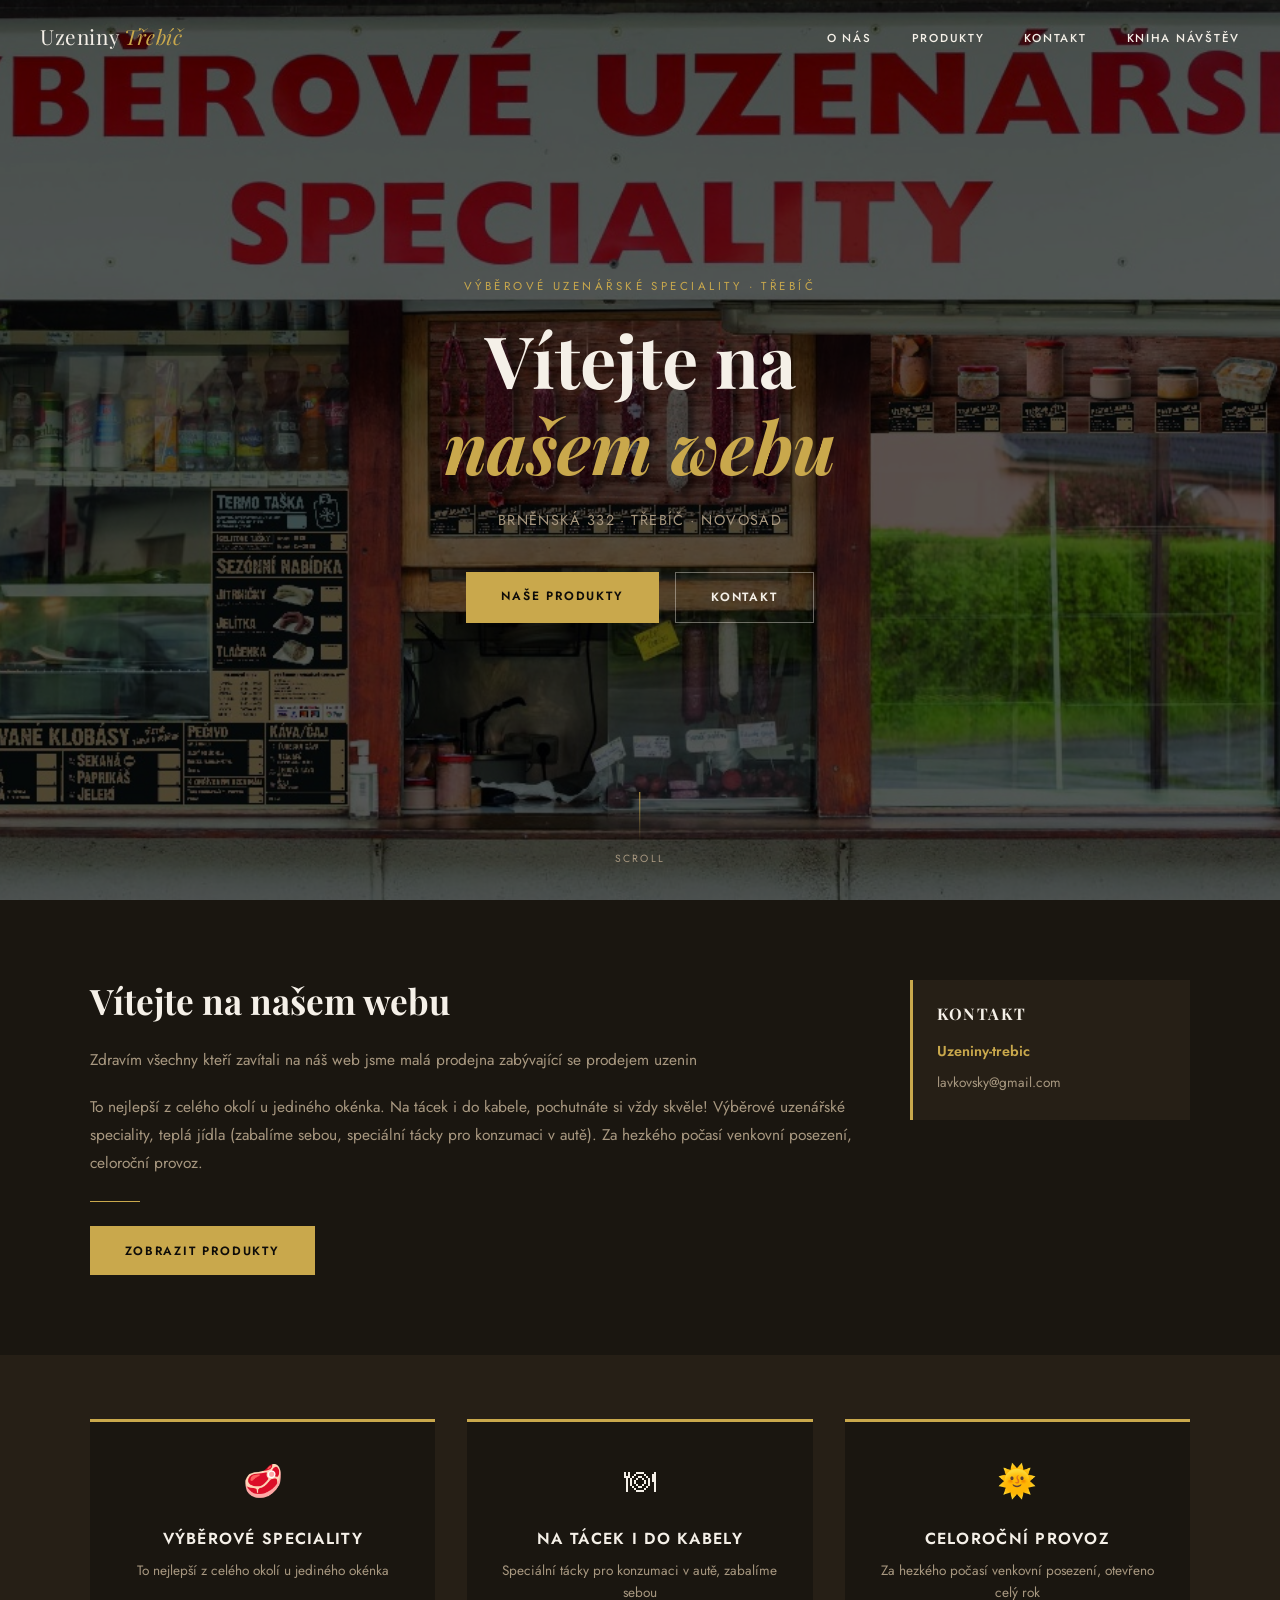
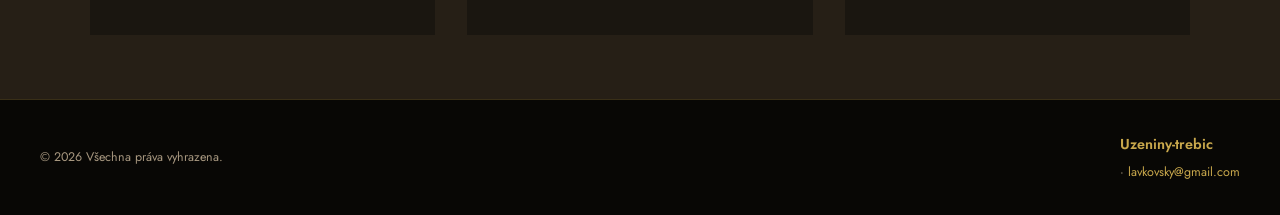
<file: index.html>
<!DOCTYPE html>
<html lang="cs">
<head>
  <meta charset="UTF-8">
  <meta name="viewport" content="width=device-width, initial-scale=1.0">
  <title>Uzeniny Třebíč – Výběrové uzenářské speciality</title>
  <meta name="description" content="Vùběrové uzenářské speciality v Třebíči. Kančí, jelení, vepřové klobásy, salámy, paštiky a další. Brněnská 332, u autobazaru Novosad. Otevřeno PO–PÁ 8:45–18:30.">
  <meta name="keywords" content="uzeniny Třebíč, klobásy Třebíč, uzenářské speciality, kančí klobása, jelení klobása, salámy, Brněnská Třebíč">
  <meta name="robots" content="index, follow">
  <meta name="author" content="Uzeniny Třebíč">
  <link rel="canonical" href="https://uzeniny-trebic.cz/index.html">

  <!-- Open Graph -->
  <meta property="og:type" content="website">
  <meta property="og:title" content="Uzeniny Třebíč – Výběrové uzenářské speciality">
  <meta property="og:description" content="Výběrové uzenářské speciality v Třebíči. Kančí, jelení, vepřové klobásy, salámy, paštiky a další. Brněnská 332, u autobazaru Novosad. Otevřeno PO–PÁ 8:45–18:30.">
  <meta property="og:image" content="https://ee59ad6bb3.cbaul-cdnwnd.com/f93dec64bc5c39da0f9301e7d431adca/200000031-91f5d91f5f/avk-uzenar_stanek_VIZU%20(1)_2.jpg">
  <meta property="og:locale" content="cs_CZ">

  <!-- Schema.org strukturovaná data -->
  <script type="application/ld+json">
  {
    "@context": "https://schema.org",
    "@type": "FoodEstablishment",
    "name": "Uzeniny Třebíč",
    "description": "Vùběrové uzenářské speciality v Třebíči",
    "address": {
      "@type": "PostalAddress",
      "streetAddress": "Brněnská 332",
      "addressLocality": "Třebíč",
      "addressCountry": "CZ"
    },
    "openingHours": ["Mo-Fr 08:45-18:30", "Sa 08:00-14:00"],
    "email": "lavkovsky@gmail.com",
    "image": "https://ee59ad6bb3.cbaul-cdnwnd.com/f93dec64bc5c39da0f9301e7d431adca/200000031-91f5d91f5f/avk-uzenar_stanek_VIZU%20(1)_2.jpg"
  }
  </script>
  <link rel="stylesheet" href="style.css">
  <link rel="stylesheet" href="index.css">
</head>
<body>

  <!-- NAVIGATION -->
  <nav class="navbar" id="navbar">
    <a href="index.html" class="navbar__logo">Uzeniny <span>Třebíč</span></a>
    <ul class="navbar__links">
      <li><a href="o-nas.html">O nás</a></li>
      <li><a href="produkty.html">Produkty</a></li>
      <li><a href="kontakt.html">Kontakt</a></li>
      <li><a href="kniha-navstev.html">Kniha návštěv</a></li>
    </ul>
    <button class="hamburger" id="hamburger" aria-label="Otevřít menu">
      <span></span><span></span><span></span>
    </button>
  </nav>

  <!-- MOBILE NAV -->
  <div class="mobile-nav" id="mobileNav">
    <button class="mobile-nav__close" id="mobileNavClose" aria-label="Zavřít menu">&#x2715;</button>
    <a href="o-nas.html">O nás</a>
    <a href="produkty.html">Produkty</a>
    <a href="kontakt.html">Kontakt</a>
    <a href="kniha-navstev.html">Kniha návštěv</a>
  </div>

  <!-- HERO -->
  <section class="hero hero--index">
    <div class="hero__bg"></div>
    <div class="hero__content">
      <p class="hero__eyebrow">Výběrové uzenářské speciality · Třebíč</p>
      <h1 class="hero__title">Vítejte na<br><em>našem webu</em></h1>
      <p class="hero__subtitle">Brněnská 332 · Třebíč · Novosad</p>
      <div class="hero__buttons">
        <a href="produkty.html" class="btn btn-primary">Naše produkty</a>
        <a href="kontakt.html" class="btn btn-outline">Kontakt</a>
      </div>
    </div>
    <div class="hero__scroll">
      <div class="hero__scroll-line"></div>
      <span>Scroll</span>
    </div>
  </section>

  <!-- INTRO TEXT -->
  <section class="intro-section">
    <div class="intro-grid">
      <div class="intro__main">
        <h2 class="intro__heading reveal">Vítejte na našem webu</h2>
        <p class="intro__text reveal reveal-delay-1">Zdravím všechny kteří zavítali na náš web jsme malá prodejna zabývající se prodejem uzenin</p>
        <p class="intro__text reveal reveal-delay-1">To nejlepší z celého okolí u jediného okénka. Na tácek i do kabele, pochutnáte si vždy skvěle! Výběrové uzenářské speciality, teplá jídla (zabalíme sebou, speciální tácky pro konzumaci v autě). Za hezkého počasí venkovní posezení, celoroční provoz.</p>
        <div class="divider reveal reveal-delay-2"></div>
        <a href="produkty.html" class="btn btn-primary">Zobrazit produkty</a>
      </div>

      <!-- SIDEBAR -->
      <aside class="sidebar">
        <div class="sidebar__widget">
          <h3>Kontakt</h3>
          <span class="sidebar__contact-name">Uzeniny-trebic</span>
          <a class="sidebar__contact-email" href="mailto:lavkovsky@gmail.com">lavkovsky@gmail.com</a>
        </div>
      </aside>
    </div>
  </section>

  <!-- FEATURES -->
  <section class="features-section">
    <div class="features-grid">
      <div class="feature-card reveal">
        <span class="feature-card__icon">&#x1F969;</span>
        <div class="feature-card__title">Výběrové speciality</div>
        <p class="feature-card__text">To nejlepší z celého okolí u jediného okénka</p>
      </div>
      <div class="feature-card reveal">
        <span class="feature-card__icon">&#x1F37D;</span>
        <div class="feature-card__title">Na tácek i do kabely</div>
        <p class="feature-card__text">Speciální tácky pro konzumaci v autě, zabalíme sebou</p>
      </div>
      <div class="feature-card reveal">
        <span class="feature-card__icon">&#x1F31E;</span>
        <div class="feature-card__title">Celoroční provoz</div>
        <p class="feature-card__text">Za hezkého počasí venkovní posezení, otevřeno celý rok</p>
      </div>
    </div>
  </section>

  <!-- FOOTER -->
  <footer>
    <span class="footer__copy">© 2026 Všechna práva vyhrazena.</span>
    <div class="footer__contact">
      <span class="sidebar__contact-name">Uzeniny-trebic</span> ·
      <a href="mailto:lavkovsky@gmail.com">lavkovsky@gmail.com</a>
    </div>
  </footer>

  <script>
    const navbar = document.getElementById('navbar');
    window.addEventListener('scroll', () => {
      navbar.classList.toggle('scrolled', window.scrollY > 60);
    });
    const hamburger = document.getElementById('hamburger');
    const mobileNav = document.getElementById('mobileNav');
    const mobileNavClose = document.getElementById('mobileNavClose');
    hamburger.addEventListener('click', () => { mobileNav.classList.toggle('open'); hamburger.classList.toggle('open'); });
    mobileNavClose.addEventListener('click', () => { mobileNav.classList.remove('open'); hamburger.classList.remove('open'); });
    mobileNav.querySelectorAll('a').forEach(a => {
      a.addEventListener('click', () => { mobileNav.classList.remove('open'); hamburger.classList.remove('open'); });
    });
  </script>

  <script>
    // ---- SCROLL REVEAL ----
    const revealEls = document.querySelectorAll('.reveal');
    if (revealEls.length > 0) {
      const observer = new IntersectionObserver((entries) => {
        entries.forEach(entry => {
          if (entry.isIntersecting) {
            entry.target.classList.add('visible');
            observer.unobserve(entry.target);
          }
        });
      }, { threshold: 0.12 });
      revealEls.forEach(el => observer.observe(el));
    }
  </script>
</body>
</html>
</file>
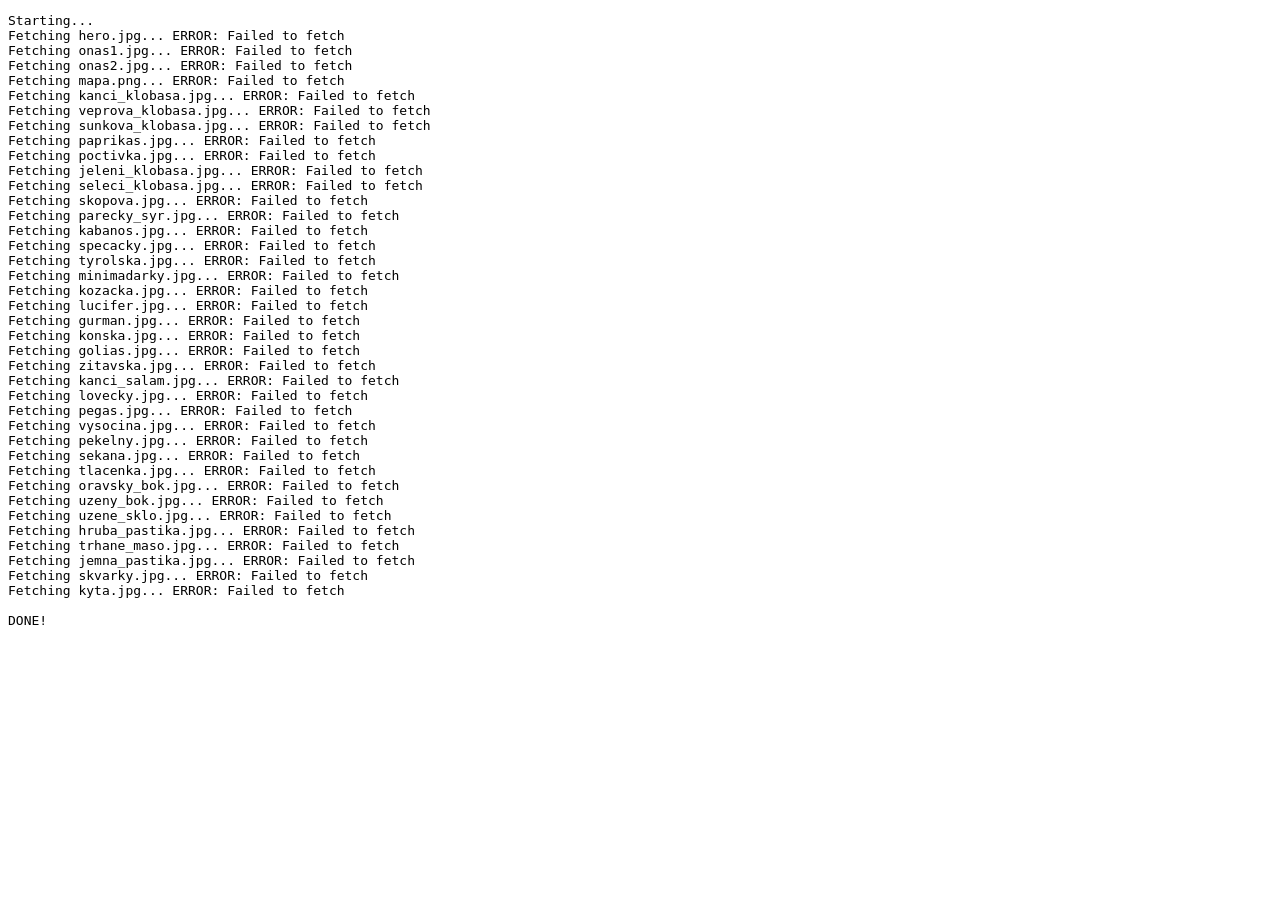
<file: download_imgs.html>
<!DOCTYPE html>
<html>
<head><meta charset="UTF-8"><title>Image Downloader</title></head>
<body>
<pre id="log">Starting...</pre>
<script>
const IMGS = [
  {name:'hero.jpg', url:'https://ee59ad6bb3.cbaul-cdnwnd.com/f93dec64bc5c39da0f9301e7d431adca/200000031-91f5d91f5f/avk-uzenar_stanek_VIZU%20(1)_2.jpg?ph=ee59ad6bb3'},
  {name:'onas1.jpg', url:'https://ee59ad6bb3.cbaul-cdnwnd.com/f93dec64bc5c39da0f9301e7d431adca/system_preview_small_200000009-30d5830d5a/avk-uzenar_stanek_VIZU%20(1).jpg'},
  {name:'onas2.jpg', url:'https://ee59ad6bb3.cbaul-cdnwnd.com/f93dec64bc5c39da0f9301e7d431adca/system_preview_small_200000010-49c5749c59/pristresek%20IMG_4158.jpg'},
  {name:'mapa.png', url:'https://ee59ad6bb3.cbaul-cdnwnd.com/f93dec64bc5c39da0f9301e7d431adca/system_preview_small_200000014-cb95dcb95f/mapy.png'},
  {name:'kanci_klobasa.jpg', url:'https://ee59ad6bb3.cbaul-cdnwnd.com/f93dec64bc5c39da0f9301e7d431adca/system_preview_small_200000064-7451274515/Kan%C4%8D%C3%AD.JPEG'},
  {name:'veprova_klobasa.jpg', url:'https://ee59ad6bb3.cbaul-cdnwnd.com/f93dec64bc5c39da0f9301e7d431adca/system_preview_small_200000065-ac577ac578/Vep%C5%99ov%C3%A1.JPEG'},
  {name:'sunkova_klobasa.jpg', url:'https://ee59ad6bb3.cbaul-cdnwnd.com/f93dec64bc5c39da0f9301e7d431adca/system_preview_small_200000066-6873168733/%C5%A0unka%20s%C3%BDr.JPEG'},
  {name:'paprikas.jpg', url:'https://ee59ad6bb3.cbaul-cdnwnd.com/f93dec64bc5c39da0f9301e7d431adca/system_preview_small_200000067-0ab840ab85/Paprik%C3%A1%C5%A1.JPEG'},
  {name:'poctivka.jpg', url:'https://ee59ad6bb3.cbaul-cdnwnd.com/f93dec64bc5c39da0f9301e7d431adca/system_preview_small_200000068-c53a5c53a7/Pocivka.JPEG'},
  {name:'jeleni_klobasa.jpg', url:'https://ee59ad6bb3.cbaul-cdnwnd.com/f93dec64bc5c39da0f9301e7d431adca/system_preview_small_200000069-c0479c047c/Jelen%C3%AD.JPEG'},
  {name:'seleci_klobasa.jpg', url:'https://ee59ad6bb3.cbaul-cdnwnd.com/f93dec64bc5c39da0f9301e7d431adca/system_preview_small_200000044-d6384d6386/Sele%C4%8D%C3%AD.JPEG'},
  {name:'skopova.jpg', url:'https://ee59ad6bb3.cbaul-cdnwnd.com/f93dec64bc5c39da0f9301e7d431adca/system_preview_small_200000070-e9ea4e9ea5/Skopov%C3%A1.JPEG'},
  {name:'parecky_syr.jpg', url:'https://ee59ad6bb3.cbaul-cdnwnd.com/f93dec64bc5c39da0f9301e7d431adca/system_preview_small_200000042-4836f48371/P%C3%A1re%C4%8Dky%20se%20s%C3%BDrem.JPEG'},
  {name:'kabanos.jpg', url:'https://ee59ad6bb3.cbaul-cdnwnd.com/f93dec64bc5c39da0f9301e7d431adca/system_preview_small_200000071-3f7083f70b/Kabanos.JPEG'},
  {name:'specacky.jpg', url:'https://ee59ad6bb3.cbaul-cdnwnd.com/f93dec64bc5c39da0f9301e7d431adca/system_preview_small_200000048-7015a70162/%C5%A0pek%C3%A1%C4%8Dky.JPEG'},
  {name:'tyrolska.jpg', url:'https://ee59ad6bb3.cbaul-cdnwnd.com/f93dec64bc5c39da0f9301e7d431adca/system_preview_small_200000043-d8a19d8a1b/Tyrolsk%C3%A1.JPEG'},
  {name:'minimadarky.jpg', url:'https://ee59ad6bb3.cbaul-cdnwnd.com/f93dec64bc5c39da0f9301e7d431adca/system_preview_small_200000049-854a6854a9/Minima%C4%8Farky.JPEG'},
  {name:'kozacka.jpg', url:'https://ee59ad6bb3.cbaul-cdnwnd.com/f93dec64bc5c39da0f9301e7d431adca/system_preview_small_200000050-d1eb4d1eb6/Koz%C3%A1ck%C3%A1.JPEG'},
  {name:'lucifer.jpg', url:'https://ee59ad6bb3.cbaul-cdnwnd.com/f93dec64bc5c39da0f9301e7d431adca/system_preview_small_200000051-c9350c9352/Lucifer.JPEG'},
  {name:'gurman.jpg', url:'https://ee59ad6bb3.cbaul-cdnwnd.com/f93dec64bc5c39da0f9301e7d431adca/system_preview_small_200000052-e60b9e60ba/Gurm%C3%A1n.JPEG'},
  {name:'konska.jpg', url:'https://ee59ad6bb3.cbaul-cdnwnd.com/f93dec64bc5c39da0f9301e7d431adca/system_preview_small_200000053-0749507497/Ko%C5%88sk%C3%A1.JPEG'},
  {name:'golias.jpg', url:'https://ee59ad6bb3.cbaul-cdnwnd.com/f93dec64bc5c39da0f9301e7d431adca/system_preview_small_200000054-a8b8ca8b8e/Goli%C3%A1%C5%A1.JPEG'},
  {name:'zitavska.jpg', url:'https://ee59ad6bb3.cbaul-cdnwnd.com/f93dec64bc5c39da0f9301e7d431adca/system_preview_small_200000055-6d9426d943/%C5%BDitavsk%C3%A1.JPEG'},
  {name:'kanci_salam.jpg', url:'https://ee59ad6bb3.cbaul-cdnwnd.com/f93dec64bc5c39da0f9301e7d431adca/system_preview_small_200000072-aaa50aaa52/Kan%C4%8D%C3%AD%20sal%C3%A1m.JPEG'},
  {name:'lovecky.jpg', url:'https://ee59ad6bb3.cbaul-cdnwnd.com/f93dec64bc5c39da0f9301e7d431adca/system_preview_small_200000056-6a2f56a2f8/Love%C4%8D%C3%A1k.JPEG'},
  {name:'pegas.jpg', url:'https://ee59ad6bb3.cbaul-cdnwnd.com/f93dec64bc5c39da0f9301e7d431adca/system_preview_small_200000057-cde3ccde3e/Pegas.JPEG'},
  {name:'vysocina.jpg', url:'https://ee59ad6bb3.cbaul-cdnwnd.com/f93dec64bc5c39da0f9301e7d431adca/system_preview_small_200000058-745fb74600/Vyso%C4%8Dina.JPEG'},
  {name:'pekelny.jpg', url:'https://ee59ad6bb3.cbaul-cdnwnd.com/f93dec64bc5c39da0f9301e7d431adca/system_preview_small_200000074-a89e1a89e2/Pekeln%C3%BD.JPEG'},
  {name:'sekana.jpg', url:'https://ee59ad6bb3.cbaul-cdnwnd.com/f93dec64bc5c39da0f9301e7d431adca/system_preview_small_200000075-33cfd33cff/Sekan%C3%A1.JPEG'},
  {name:'tlacenka.jpg', url:'https://ee59ad6bb3.cbaul-cdnwnd.com/f93dec64bc5c39da0f9301e7d431adca/system_preview_small_200000045-6e7736e775/Tla%C4%8Denka-edit-20250620183457.JPEG'},
  {name:'oravsky_bok.jpg', url:'https://ee59ad6bb3.cbaul-cdnwnd.com/f93dec64bc5c39da0f9301e7d431adca/system_preview_small_200000046-331e3331e5/Oravsk%C3%BD%20bok.JPEG'},
  {name:'uzeny_bok.jpg', url:'https://ee59ad6bb3.cbaul-cdnwnd.com/f93dec64bc5c39da0f9301e7d431adca/system_preview_small_200000047-6d02e6d030/Bok.JPEG'},
  {name:'uzene_sklo.jpg', url:'https://ee59ad6bb3.cbaul-cdnwnd.com/f93dec64bc5c39da0f9301e7d431adca/system_preview_small_200000061-da11ada11c/Uzen%C3%A9.JPEG'},
  {name:'hruba_pastika.jpg', url:'https://ee59ad6bb3.cbaul-cdnwnd.com/f93dec64bc5c39da0f9301e7d431adca/system_preview_small_200000059-d4445d4447/Hrub%C3%A1.JPEG'},
  {name:'trhane_maso.jpg', url:'https://ee59ad6bb3.cbaul-cdnwnd.com/f93dec64bc5c39da0f9301e7d431adca/system_preview_small_200000062-ac585ac588/Trhan%C3%A9.JPEG'},
  {name:'jemna_pastika.jpg', url:'https://ee59ad6bb3.cbaul-cdnwnd.com/f93dec64bc5c39da0f9301e7d431adca/system_preview_small_200000063-30e8e30e90/Jemn%C3%A1.JPEG'},
  {name:'skvarky.jpg', url:'https://ee59ad6bb3.cbaul-cdnwnd.com/f93dec64bc5c39da0f9301e7d431adca/system_preview_small_200000060-a68a3a68a5/%C5%A0kvarky.JPEG'},
  {name:'kyta.jpg', url:'https://ee59ad6bb3.cbaul-cdnwnd.com/f93dec64bc5c39da0f9301e7d431adca/system_preview_small_200000076-2fc7e2fc80/K%C3%BDta.JPEG'}
];

const log = document.getElementById('log');

async function toBase64(url) {
  const resp = await fetch(url);
  const blob = await resp.blob();
  return new Promise(resolve => {
    const reader = new FileReader();
    reader.onloadend = () => resolve(reader.result);
    reader.readAsDataURL(blob);
  });
}

async function sendToServer(name, data) {
  const resp = await fetch('http://127.0.0.1:8765/', {
    method: 'POST',
    headers: {'Content-Type': 'application/json'},
    body: JSON.stringify({name, data})
  });
  return resp.json();
}

(async () => {
  for (const img of IMGS) {
    try {
      log.textContent += '\nFetching ' + img.name + '...';
      const b64 = await toBase64(img.url);
      const result = await sendToServer(img.name, b64);
      log.textContent += ' saved!';
    } catch(e) {
      log.textContent += ' ERROR: ' + e.message;
    }
  }
  log.textContent += '\n\nDONE!';
})();
</script>
</body>
</html>
</file>
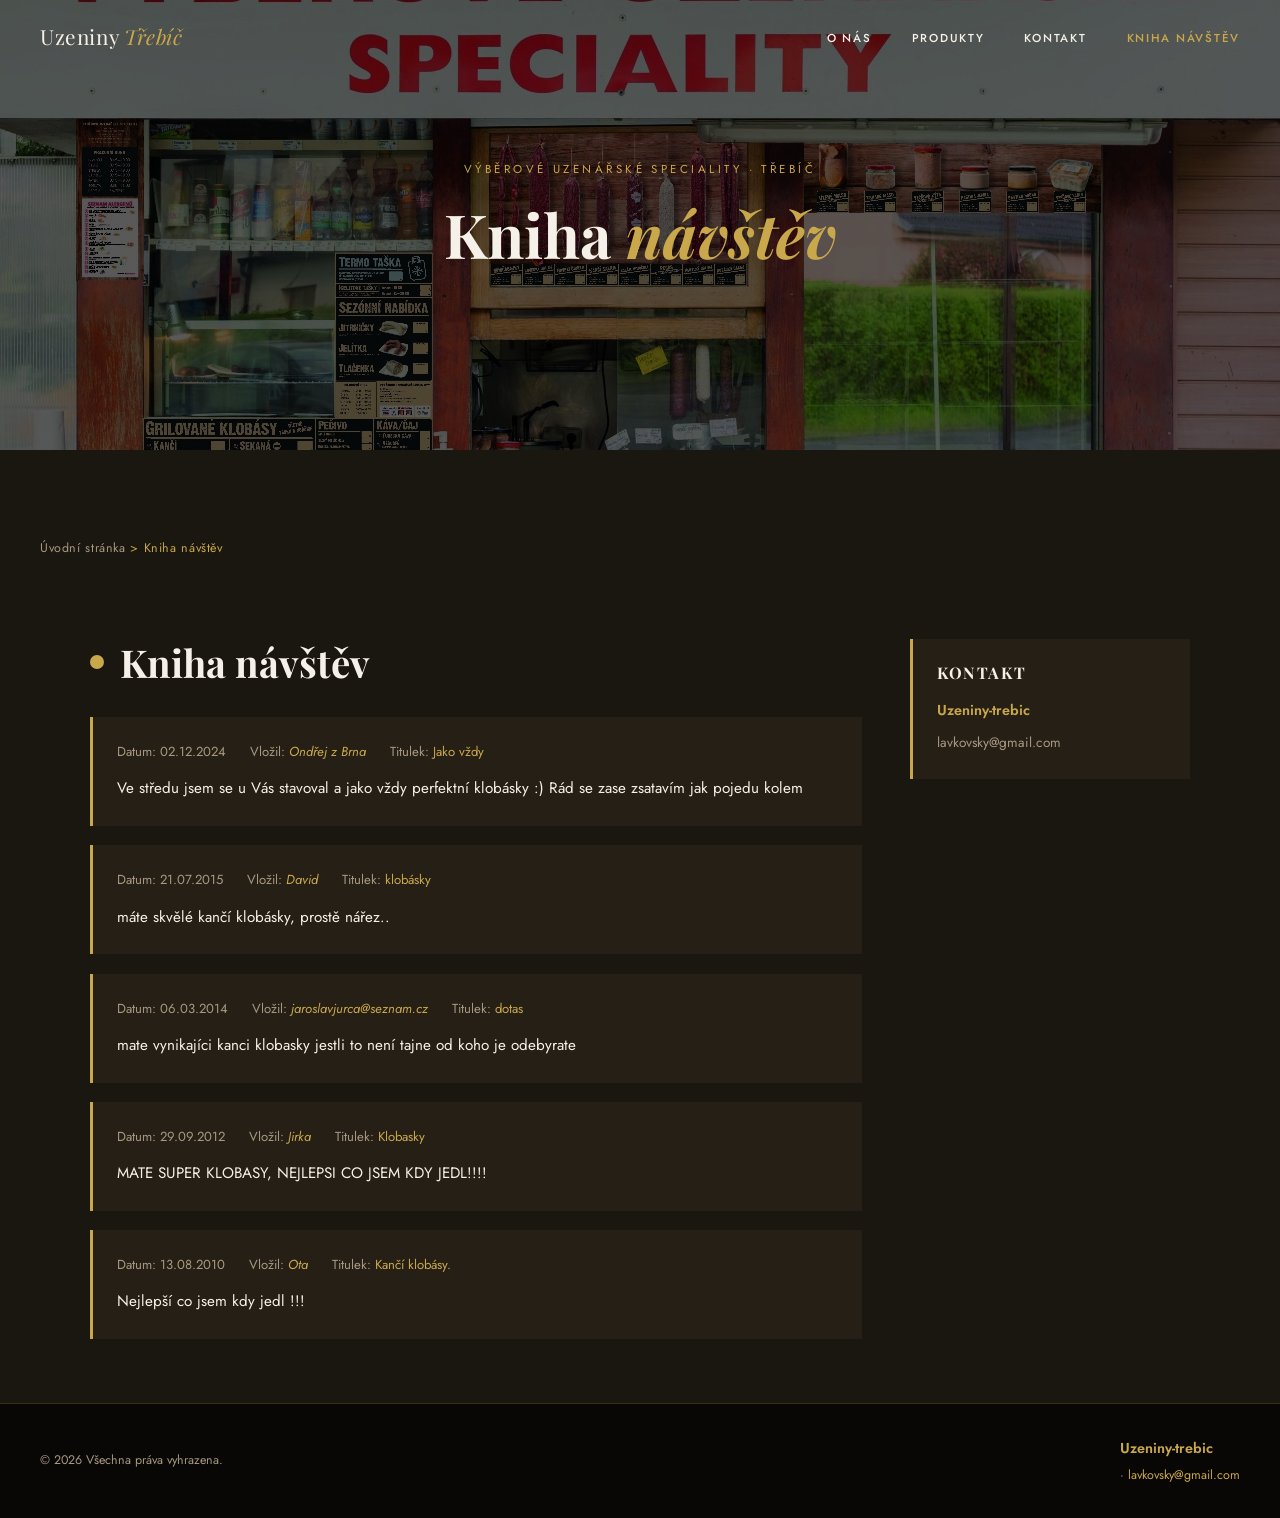
<file: kniha-navstev.html>
<!DOCTYPE html>
<html lang="cs">
<head>
  <meta charset="UTF-8">
  <meta name="viewport" content="width=device-width, initial-scale=1.0">
  <title>Kniha návštěv – Uzeniny Třebíč</title>
  <meta name="description" content="Recenze a hodnocení zákazníků Uzeniny Třebíč. Přečtěte si co říkají spokojení zákazníci o našich výběrových uzenářských specialitách.">
  <meta name="keywords" content="uzeniny Třebíč recenze, hodnocení, zákazníci, klobásy Třebíč">
  <meta name="robots" content="index, follow">
  <meta name="author" content="Uzeniny Třebíč">
  <link rel="canonical" href="https://uzeniny-trebic.cz/kniha-navstev.html">

  <!-- Open Graph -->
  <meta property="og:type" content="website">
  <meta property="og:title" content="Kniha návštěv – Uzeniny Třebíč">
  <meta property="og:description" content="Recenze a hodnocení zákazníků Uzeniny Třebíč. Přečtěte si co říkají spokojení zákazníci o našich výběrových uzenářských specialitách.">
  <meta property="og:image" content="https://ee59ad6bb3.cbaul-cdnwnd.com/f93dec64bc5c39da0f9301e7d431adca/200000031-91f5d91f5f/avk-uzenar_stanek_VIZU%20(1)_2.jpg">
  <meta property="og:locale" content="cs_CZ">

  <!-- Schema.org strukturovaná data -->
  <script type="application/ld+json">
  {
    "@context": "https://schema.org",
    "@type": "FoodEstablishment",
    "name": "Uzeniny Třebíč",
    "description": "Výběrové uzenářské speciality v Třebíči",
    "address": {
      "@type": "PostalAddress",
      "streetAddress": "Brněnská 332",
      "addressLocality": "Třebíč",
      "addressCountry": "CZ"
    },
    "openingHours": ["Mo-Fr 08:45-18:30", "Sa 08:00-14:00"],
    "email": "lavkovsky@gmail.com",
    "image": "https://ee59ad6bb3.cbaul-cdnwnd.com/f93dec64bc5c39da0f9301e7d431adca/200000031-91f5d91f5f/avk-uzenar_stanek_VIZU%20(1)_2.jpg"
  }
  </script>
  <link rel="stylesheet" href="style.css">
  <link rel="stylesheet" href="kniha-navstev.css">
</head>
<body>

  <!-- NAVIGATION -->
  <nav class="navbar scrolled" id="navbar">
    <a href="index.html" class="navbar__logo">Uzeniny <span>Třebíč</span></a>
    <ul class="navbar__links">
      <li><a href="o-nas.html">O nás</a></li>
      <li><a href="produkty.html">Produkty</a></li>
      <li><a href="kontakt.html">Kontakt</a></li>
      <li><a href="kniha-navstev.html" class="active">Kniha návštěv</a></li>
    </ul>
    <button class="hamburger" id="hamburger" aria-label="Otevřít menu">
      <span></span><span></span><span></span>
    </button>
  </nav>

  <!-- MOBILE NAV -->
  <div class="mobile-nav" id="mobileNav">
    <button class="mobile-nav__close" id="mobileNavClose" aria-label="Zavřít menu">&#x2715;</button>
    <a href="o-nas.html">O nás</a>
    <a href="produkty.html">Produkty</a>
    <a href="kontakt.html">Kontakt</a>
    <a href="kniha-navstev.html">Kniha návštěv</a>
  </div>

  <!-- HERO -->
  <section class="hero" style="min-height: 50vh;">
    <div class="hero__bg"></div>
    <div class="hero__content">
      <p class="hero__eyebrow">Výběrové uzenářské speciality · Třebíč</p>
      <h1 class="hero__title">Kniha <em>návštěv</em></h1>
    </div>
  </section>

  <!-- BREADCRUMB -->
  <div class="breadcrumb">
    <a href="index.html">Úvodní stránka</a>
    <span> &gt; Kniha návštěv</span>
  </div>

  <!-- MAIN CONTENT -->
  <section class="kniha-section">
    <div class="kniha-grid">

      <!-- LEFT: entries -->
      <div class="kniha__main">
        <h2 class="kniha__heading reveal">Kniha návštěv</h2>

        <div class="entry-list">

          <div class="entry-card reveal">
            <div class="entry-card__meta">
              <span class="entry-card__date"><strong>Datum:</strong> 02.12.2024</span>
              <span class="entry-card__author">Vložil: <span>Ondřej z Brna</span></span>
              <span class="entry-card__title">Titulek: <span>Jako vždy</span></span>
            </div>
            <p class="entry-card__text">Ve středu jsem se u Vás stavoval a jako vždy perfektní klobásky :) Rád se zase zsatavím jak pojedu kolem</p>
          </div>

          <div class="entry-card reveal">
            <div class="entry-card__meta">
              <span class="entry-card__date"><strong>Datum:</strong> 21.07.2015</span>
              <span class="entry-card__author">Vložil: <span>David</span></span>
              <span class="entry-card__title">Titulek: <span>klobásky</span></span>
            </div>
            <p class="entry-card__text">máte skvělé kančí klobásky, prostě nářez..</p>
          </div>

          <div class="entry-card reveal">
            <div class="entry-card__meta">
              <span class="entry-card__date"><strong>Datum:</strong> 06.03.2014</span>
              <span class="entry-card__author">Vložil: <a href="mailto:jaroslavjurca@seznam.cz">jaroslavjurca@seznam.cz</a></span>
              <span class="entry-card__title">Titulek: <span>dotas</span></span>
            </div>
            <p class="entry-card__text">mate vynikajíci kanci klobasky jestli to není tajne od koho je odebyrate</p>
          </div>

          <div class="entry-card reveal">
            <div class="entry-card__meta">
              <span class="entry-card__date"><strong>Datum:</strong> 29.09.2012</span>
              <span class="entry-card__author">Vložil: <span>Jirka</span></span>
              <span class="entry-card__title">Titulek: <span>Klobasky</span></span>
            </div>
            <p class="entry-card__text">MATE SUPER KLOBASY, NEJLEPSI CO JSEM KDY JEDL!!!!</p>
          </div>

          <div class="entry-card reveal">
            <div class="entry-card__meta">
              <span class="entry-card__date"><strong>Datum:</strong> 13.08.2010</span>
              <span class="entry-card__author">Vložil: <span>Ota</span></span>
              <span class="entry-card__title">Titulek: <span>Kančí klobásy.</span></span>
            </div>
            <p class="entry-card__text">Nejlepší co jsem kdy jedl !!!</p>
          </div>

        </div>
      </div>

      <!-- SIDEBAR -->
      <aside class="sidebar">
        <div class="sidebar__widget">
          <h3>Kontakt</h3>
          <span class="sidebar__contact-name">Uzeniny-trebic</span>
          <a class="sidebar__contact-email" href="mailto:lavkovsky@gmail.com">lavkovsky@gmail.com</a>
        </div>
      </aside>
    </div>
  </section>

  <!-- FOOTER -->
  <footer>
    <span class="footer__copy">© 2026 Všechna práva vyhrazena.</span>
    <div class="footer__contact">
      <span class="sidebar__contact-name">Uzeniny-trebic</span> ·
      <a href="mailto:lavkovsky@gmail.com">lavkovsky@gmail.com</a>
    </div>
  </footer>

  <script>
    const navbar = document.getElementById('navbar');
    window.addEventListener('scroll', () => {
      navbar.classList.toggle('scrolled', window.scrollY > 60);
    });
    const hamburger = document.getElementById('hamburger');
    const mobileNav = document.getElementById('mobileNav');
    const mobileNavClose = document.getElementById('mobileNavClose');
    hamburger.addEventListener('click', () => { mobileNav.classList.toggle('open'); hamburger.classList.toggle('open'); });
    mobileNavClose.addEventListener('click', () => { mobileNav.classList.remove('open'); hamburger.classList.remove('open'); });
    mobileNav.querySelectorAll('a').forEach(a => {
      a.addEventListener('click', () => { mobileNav.classList.remove('open'); hamburger.classList.remove('open'); });
    });
  </script>

  <script>
    // ---- SCROLL REVEAL ----
    const revealEls = document.querySelectorAll('.reveal');
    if (revealEls.length > 0) {
      const observer = new IntersectionObserver((entries) => {
        entries.forEach(entry => {
          if (entry.isIntersecting) {
            entry.target.classList.add('visible');
            observer.unobserve(entry.target);
          }
        });
      }, { threshold: 0.12 });
      revealEls.forEach(el => observer.observe(el));
    }
  </script>
</body>
</html>
</file>
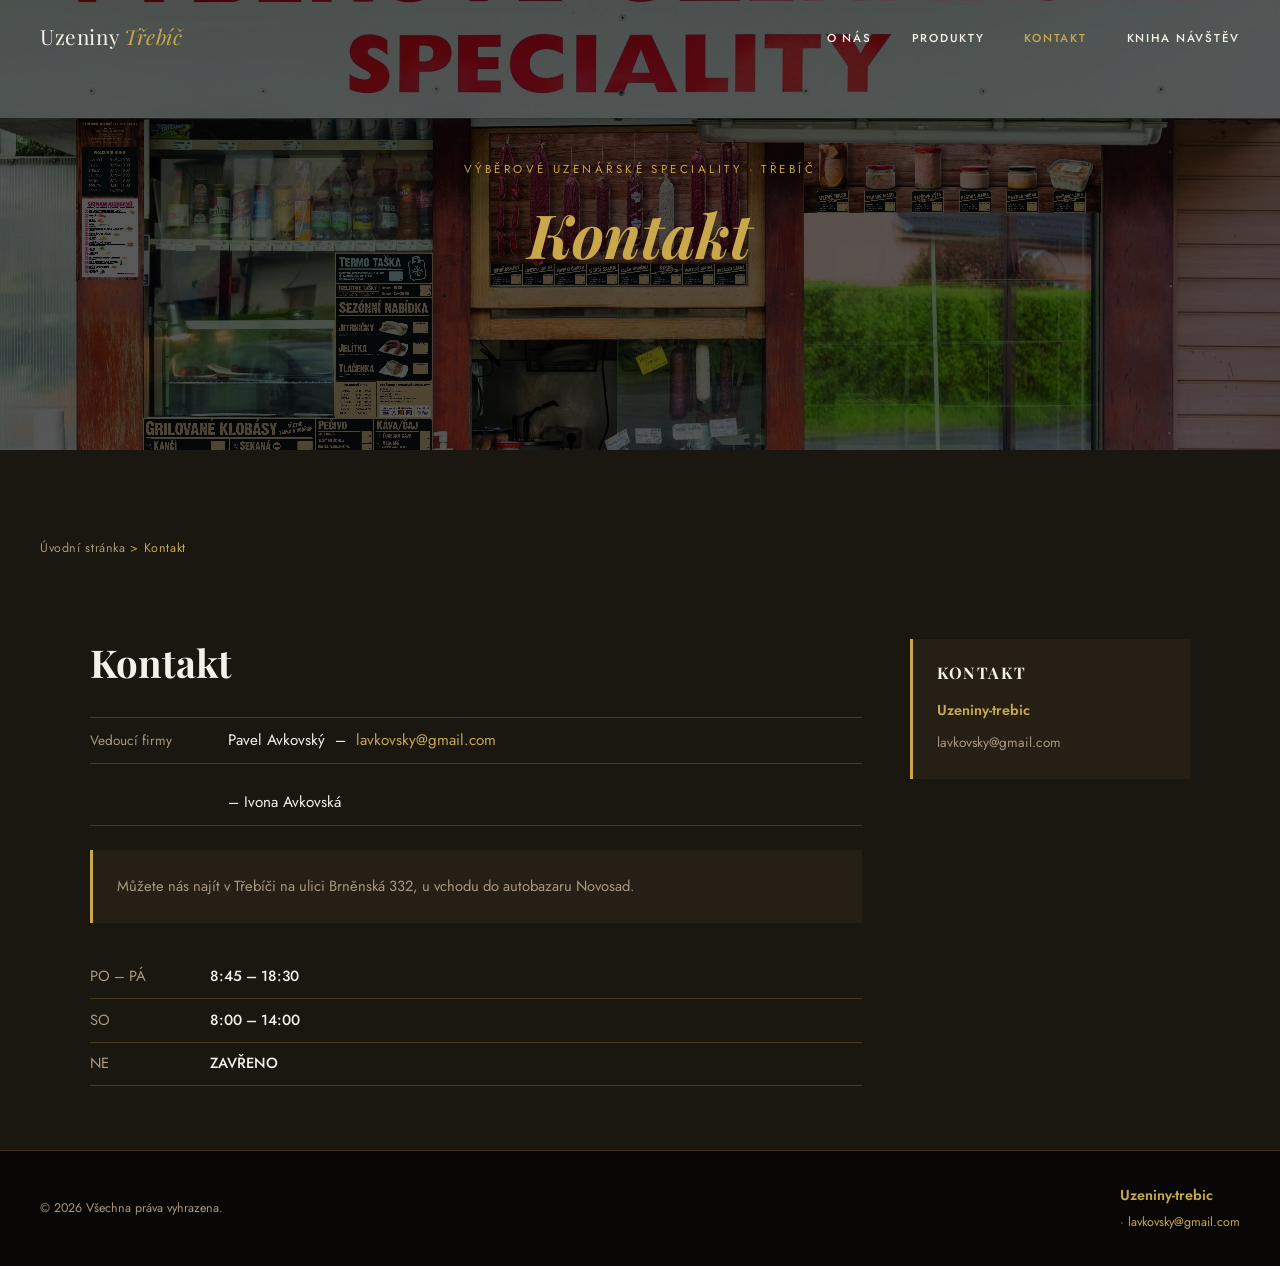
<file: kontakt.html>
<!DOCTYPE html>
<html lang="cs">
<head>
  <meta charset="UTF-8">
  <meta name="viewport" content="width=device-width, initial-scale=1.0">
  <title>Kontakt – Uzeniny Třebíč</title>
  <meta name="description" content="Kontakt na Uzeniny Třebíč. Brněnská 332, Třebíč – u vchodu do autobazaru Novosad. Otevřeno PO–PÁ 8:45–18:30, SO 8:00–14:00.">
  <meta name="keywords" content="uzeniny Třebíč kontakt, Brněnská 332 Třebíč, otevírací doba uzeniny">
  <meta name="robots" content="index, follow">
  <meta name="author" content="Uzeniny Třebíč">
  <link rel="canonical" href="https://honzadvorak912-afk.github.io/uzeniny-trebic/kontakt.html">

  <!-- Open Graph -->
  <meta property="og:type" content="website">
  <meta property="og:title" content="Kontakt – Uzeniny Třebíč">
  <meta property="og:description" content="Kontakt na Uzeniny Třebíč. Brněnská 332, Třebíč – u vchodu do autobazaru Novosad. Otevřeno PO–PÁ 8:45–18:30, SO 8:00–14:00.">
  <meta property="og:image" content="https://ee59ad6bb3.cbaul-cdnwnd.com/f93dec64bc5c39da0f9301e7d431adca/200000031-91f5d91f5f/avk-uzenar_stanek_VIZU%20(1)_2.jpg">
  <meta property="og:locale" content="cs_CZ">

  <!-- Schema.org strukturovaná data -->
  <script type="application/ld+json">
  {
    "@context": "https://schema.org",
    "@type": "FoodEstablishment",
    "name": "Uzeniny Třebíč",
    "description": "Výběrové uzenářské speciality v Třebíči",
    "address": {
      "@type": "PostalAddress",
      "streetAddress": "Brněnská 332",
      "addressLocality": "Třebíč",
      "addressCountry": "CZ"
    },
    "openingHours": ["Mo-Fr 08:45-18:30", "Sa 08:00-14:00"],
    "email": "lavkovsky@gmail.com",
    "image": "https://ee59ad6bb3.cbaul-cdnwnd.com/f93dec64bc5c39da0f9301e7d431adca/200000031-91f5d91f5f/avk-uzenar_stanek_VIZU%20(1)_2.jpg"
  }
  </script>
  <link rel="stylesheet" href="style.css">
  <link rel="stylesheet" href="kontakt.css">
</head>
<body>

  <!-- NAVIGATION -->
  <nav class="navbar scrolled" id="navbar">
    <a href="index.html" class="navbar__logo">Uzeniny <span>Třebíč</span></a>
    <ul class="navbar__links">
      <li><a href="o-nas.html">O nás</a></li>
      <li><a href="produkty.html">Produkty</a></li>
      <li><a href="kontakt.html" class="active">Kontakt</a></li>
      <li><a href="kniha-navstev.html">Kniha návštěv</a></li>
    </ul>
    <button class="hamburger" id="hamburger" aria-label="Otevřít menu">
      <span></span><span></span><span></span>
    </button>
  </nav>

  <!-- MOBILE NAV -->
  <div class="mobile-nav" id="mobileNav">
    <button class="mobile-nav__close" id="mobileNavClose" aria-label="Zavřít menu">&#x2715;</button>
    <a href="o-nas.html">O nás</a>
    <a href="produkty.html">Produkty</a>
    <a href="kontakt.html">Kontakt</a>
    <a href="kniha-navstev.html">Kniha návštěv</a>
  </div>

  <!-- HERO -->
  <section class="hero" style="min-height: 50vh;">
    <div class="hero__bg"></div>
    <div class="hero__content">
      <p class="hero__eyebrow">Výběrové uzenářské speciality · Třebíč</p>
      <h1 class="hero__title"><em>Kontakt</em></h1>
    </div>
  </section>

  <!-- BREADCRUMB -->
  <div class="breadcrumb">
    <a href="index.html">Úvodní stránka</a>
    <span> &gt; Kontakt</span>
  </div>

  <!-- MAIN CONTENT -->
  <section class="kontakt-section">
    <div class="kontakt-grid">

      <!-- LEFT: contact info -->
      <div class="kontakt__main">
        <h2 class="kontakt__heading reveal">Kontakt</h2>

        <div class="kontakt-info reveal reveal-delay-1">
          <div class="kontakt-info__row">
            <span class="kontakt-info__label">Vedoucí firmy</span>
            <span class="kontakt-info__value">Pavel Avkovský &nbsp;–&nbsp; <a href="mailto:lavkovsky@gmail.com">lavkovsky@gmail.com</a></span>
          </div>
          <div class="kontakt-info__row">
            <span class="kontakt-info__label">&nbsp;</span>
            <span class="kontakt-info__value">– Ivona Avkovská</span>
          </div>
        </div>

        <div class="address-box reveal reveal-delay-2">
          <p>Můžete nás najít v Třebíči na ulici Brněnská 332, u vchodu do autobazaru Novosad.</p>
        </div>

        <table class="hours-table reveal reveal-delay-3">
          <tbody>
            <tr>
              <td>PO – PÁ</td>
              <td>8:45 – 18:30</td>
            </tr>
            <tr>
              <td>SO</td>
              <td>8:00 – 14:00</td>
            </tr>
            <tr>
              <td>NE</td>
              <td class="closed">ZAVŘENO</td>
            </tr>
          </tbody>
        </table>
      </div>

      <!-- SIDEBAR -->
      <aside class="sidebar">
        <div class="sidebar__widget">
          <h3>Kontakt</h3>
          <span class="sidebar__contact-name">Uzeniny-trebic</span>
          <a class="sidebar__contact-email" href="mailto:lavkovsky@gmail.com">lavkovsky@gmail.com</a>
        </div>
      </aside>
    </div>
  </section>

  <!-- FOOTER -->
  <footer>
    <span class="footer__copy">© 2026 Všechna práva vyhrazena.</span>
    <div class="footer__contact">
      <span class="sidebar__contact-name">Uzeniny-trebic</span> ·
      <a href="mailto:lavkovsky@gmail.com">lavkovsky@gmail.com</a>
    </div>
  </footer>

  <script>
    const navbar = document.getElementById('navbar');
    window.addEventListener('scroll', () => {
      navbar.classList.toggle('scrolled', window.scrollY > 60);
    });
    const hamburger = document.getElementById('hamburger');
    const mobileNav = document.getElementById('mobileNav');
    const mobileNavClose = document.getElementById('mobileNavClose');
    hamburger.addEventListener('click', () => { mobileNav.classList.toggle('open'); hamburger.classList.toggle('open'); });
    mobileNavClose.addEventListener('click', () => { mobileNav.classList.remove('open'); hamburger.classList.remove('open'); });
    mobileNav.querySelectorAll('a').forEach(a => {
      a.addEventListener('click', () => { mobileNav.classList.remove('open'); hamburger.classList.remove('open'); });
    });
  </script>

  <script>
    // ---- SCROLL REVEAL ----
    const revealEls = document.querySelectorAll('.reveal');
    if (revealEls.length > 0) {
      const observer = new IntersectionObserver((entries) => {
        entries.forEach(entry => {
          if (entry.isIntersecting) {
            entry.target.classList.add('visible');
            observer.unobserve(entry.target);
          }
        });
      }, { threshold: 0.12 });
      revealEls.forEach(el => observer.observe(el));
    }
  </script>
</body>
</html>
</file>
<file: style.css>
/* =============================================
   VÝBĚROVÉ UZENÁŘSKÉ SPECIALITY - Společné styly
   ============================================= */

@import url('https://fonts.googleapis.com/css2?family=Jost:ital,wght@0,300;0,400;0,500;0,600;1,300;1,400&family=Playfair+Display:ital,wght@0,400;0,700;1,400;1,700&display=swap');

*, *::before, *::after {
  box-sizing: border-box;
  margin: 0;
  padding: 0;
}

:root {
  --bg-dark:      #0e0c09;
  --bg-section1:  #1a1610;
  --bg-section2:  #261f16;
  --bg-section3:  #1f1a12;
  --accent:       #c9a84c;
  --accent-hover: #e0bf6a;
  --text-light:   #f5f0e8;
  --text-muted:   #a89880;
  --text-dark:    #0e0c09;
  --border:       rgba(201,168,76,0.25);
  --red:          #c0392b;
}

html {
  scroll-behavior: smooth;
}

body {
  background-color: var(--bg-dark);
  color: var(--text-light);
  font-family: 'Jost', sans-serif;
  font-weight: 400;
  line-height: 1.7;
  overflow-x: hidden;
}

/* ---- TYPOGRAPHY ---- */
h1, h2, h3, h4 {
  font-family: 'Playfair Display', serif;
  line-height: 1.2;
}

h1 { font-size: clamp(2.2rem, 5vw, 3.8rem); }
h2 { font-size: clamp(1.8rem, 3.5vw, 2.8rem); }
h3 { font-size: clamp(1.2rem, 2vw, 1.6rem); }

p { font-size: 1rem; color: var(--text-muted); }

a {
  color: var(--accent);
  text-decoration: none;
  transition: color 0.3s;
}
a:hover { color: var(--accent-hover); }

/* ---- NAVIGATION ---- */
.navbar {
  position: fixed;
  top: 0;
  left: 0;
  right: 0;
  z-index: 1000;
  padding: 1.2rem 2.5rem;
  display: flex;
  align-items: center;
  justify-content: space-between;
  transition: background 0.4s, padding 0.4s;
}

.navbar.scrolled {
  background: rgba(14, 12, 9, 0.97);
  padding: 0.8rem 2.5rem;
  border-bottom: 1px solid var(--border);
}

.navbar__logo {
  font-family: 'Playfair Display', serif;
  font-size: 1.3rem;
  color: var(--text-light);
  letter-spacing: 0.03em;
}

.navbar__logo span {
  font-style: italic;
  color: var(--accent);
}

.navbar__links {
  display: flex;
  align-items: center;
  gap: 2.5rem;
  list-style: none;
}

.navbar__links a {
  color: var(--text-light);
  font-size: 0.72rem;
  font-weight: 500;
  letter-spacing: 0.15em;
  text-transform: uppercase;
  transition: color 0.3s;
}

.navbar__links a:hover,
.navbar__links a.active {
  color: var(--accent);
}

/* Hamburger */
.hamburger {
  display: none;
  flex-direction: column;
  gap: 5px;
  cursor: pointer;
  background: none;
  border: none;
  padding: 4px;
}

.hamburger span {
  display: block;
  width: 26px;
  height: 2px;
  background: var(--text-light);
  transition: all 0.3s;
}

/* Mobile nav */
.mobile-nav {
  display: none;
  position: fixed;
  top: 0;
  left: 0;
  right: 0;
  bottom: 0;
  background: rgba(14, 12, 9, 0.98);
  z-index: 999;
  flex-direction: column;
  align-items: center;
  justify-content: center;
  gap: 2rem;
}

.mobile-nav.open {
  display: flex;
}

.mobile-nav a {
  color: var(--text-light);
  font-size: 1.5rem;
  font-family: 'Playfair Display', serif;
  letter-spacing: 0.05em;
}

.mobile-nav a:hover { color: var(--accent); }

.mobile-nav__close {
  position: absolute;
  top: 1.5rem;
  right: 2rem;
  background: none;
  border: none;
  color: var(--text-light);
  font-size: 2rem;
  cursor: pointer;
}

/* ---- HERO ---- */
.hero {
  position: relative;
  min-height: 100vh;
  display: flex;
  align-items: center;
  justify-content: center;
  text-align: center;
  overflow: hidden;
}

.hero__bg {
  position: absolute;
  inset: 0;
  background-image: url('images/avk-uzenar_stanek_VIZU (1).jpg');
  background-size: cover;
  background-position: center;
  filter: brightness(0.35);
  z-index: 0;
}

.hero__content {
  position: relative;
  z-index: 1;
  padding: 0 1.5rem;
  max-width: 800px;
}

.hero__eyebrow {
  font-size: 0.72rem;
  letter-spacing: 0.3em;
  text-transform: uppercase;
  color: var(--accent);
  margin-bottom: 1.2rem;
}

.hero__title {
  color: var(--text-light);
  margin-bottom: 1.2rem;
}

.hero__title em {
  font-style: italic;
  color: var(--accent);
}

.hero__subtitle {
  font-size: 0.9rem;
  letter-spacing: 0.1em;
  text-transform: uppercase;
  color: var(--text-muted);
  margin-bottom: 2.5rem;
}

.hero__buttons {
  display: flex;
  gap: 1rem;
  justify-content: center;
  flex-wrap: wrap;
}

.hero__scroll {
  position: absolute;
  bottom: 2rem;
  left: 50%;
  transform: translateX(-50%);
  z-index: 1;
  display: flex;
  flex-direction: column;
  align-items: center;
  gap: 0.5rem;
  color: var(--text-muted);
  font-size: 0.65rem;
  letter-spacing: 0.2em;
  text-transform: uppercase;
}

.hero__scroll-line {
  width: 1px;
  height: 50px;
  background: linear-gradient(to bottom, var(--accent), transparent);
}

/* ---- BUTTONS ---- */
.btn {
  display: inline-block;
  padding: 0.9rem 2.2rem;
  font-family: 'Jost', sans-serif;
  font-size: 0.75rem;
  font-weight: 600;
  letter-spacing: 0.15em;
  text-transform: uppercase;
  cursor: pointer;
  transition: all 0.3s;
  border: none;
}

.btn-primary {
  background: var(--accent);
  color: var(--text-dark);
}

.btn-primary:hover {
  background: var(--accent-hover);
  color: var(--text-dark);
}

.btn-outline {
  background: transparent;
  color: var(--text-light);
  border: 1px solid rgba(245,240,232,0.4);
}

.btn-outline:hover {
  border-color: var(--accent);
  color: var(--accent);
}

/* ---- SECTIONS ---- */
.section {
  padding: 5rem 2rem;
}

.section-dark { background: var(--bg-dark); }
.section-1    { background: var(--bg-section1); }
.section-2    { background: var(--bg-section2); }
.section-3    { background: var(--bg-section3); }

.container {
  max-width: 1100px;
  margin: 0 auto;
}

.section__label {
  font-size: 0.7rem;
  letter-spacing: 0.3em;
  text-transform: uppercase;
  color: var(--accent);
  margin-bottom: 0.8rem;
}

.section__title {
  color: var(--text-light);
  margin-bottom: 2rem;
}

.section__title em {
  font-style: italic;
  color: var(--accent);
}

.divider {
  width: 50px;
  height: 1px;
  background: var(--accent);
  margin: 1.5rem 0;
}

/* ---- BREADCRUMB ---- */
.breadcrumb {
  background: var(--bg-section1);
  padding: 5.5rem 2.5rem 1rem;
  font-size: 0.78rem;
  color: var(--text-muted);
  letter-spacing: 0.05em;
}

.breadcrumb a { color: var(--text-muted); }
.breadcrumb a:hover { color: var(--accent); }
.breadcrumb span { color: var(--accent); }

/* ---- FOOTER ---- */
footer {
  background: #080705;
  padding: 2rem 2.5rem;
  border-top: 1px solid var(--border);
  display: flex;
  flex-wrap: wrap;
  align-items: center;
  justify-content: space-between;
  gap: 1rem;
}

.footer__copy {
  font-size: 0.78rem;
  color: var(--text-muted);
}

.footer__contact {
  font-size: 0.78rem;
  color: var(--text-muted);
}

.footer__contact a { color: var(--accent); }

/* ---- SIDEBAR ---- */
.layout-with-sidebar {
  display: grid;
  grid-template-columns: 1fr 280px;
  gap: 3rem;
  align-items: start;
}

.sidebar {
  display: flex;
  flex-direction: column;
  gap: 2rem;
}

.sidebar__widget {
  background: var(--bg-section2);
  padding: 1.5rem;
  border-left: 3px solid var(--accent);
}

.sidebar__widget h3 {
  font-size: 1rem;
  color: var(--text-light);
  margin-bottom: 1rem;
  text-transform: uppercase;
  letter-spacing: 0.1em;
}

.sidebar__search {
  display: flex;
  flex-direction: column;
  gap: 0.5rem;
}

.sidebar__search input {
  background: var(--bg-dark);
  border: 1px solid var(--border);
  color: var(--text-light);
  padding: 0.6rem 0.8rem;
  font-family: 'Jost', sans-serif;
  font-size: 0.85rem;
  width: 100%;
  outline: none;
}

.sidebar__search input:focus { border-color: var(--accent); }

.sidebar__search .btn {
  width: 100%;
  text-align: center;
  padding: 0.6rem;
}

.sidebar__contact-name {
  color: var(--accent);
  font-size: 0.9rem;
  font-weight: 600;
  display: block;
  margin-bottom: 0.3rem;
}

.sidebar__contact-email {
  color: var(--text-muted);
  font-size: 0.85rem;
}

/* ---- ANIMATIONS ---- */
@keyframes fadeUp {
  from { opacity: 0; transform: translateY(30px); }
  to   { opacity: 1; transform: translateY(0); }
}

.fade-up {
  animation: fadeUp 0.7s ease forwards;
}

/* ---- RESPONSIVE ---- */
@media (max-width: 900px) {
  .navbar__links { display: none; }
  .hamburger { display: flex; }

  .layout-with-sidebar {
    grid-template-columns: 1fr;
  }

  .sidebar {
    order: -1;
  }
}

@media (max-width: 600px) {
  .navbar { padding: 1rem 1.2rem; }
  .section { padding: 3.5rem 1.2rem; }
  .hero__buttons { flex-direction: column; align-items: center; }
  footer { flex-direction: column; text-align: center; }
}

/* ---- SCROLL REVEAL ANIMATIONS ---- */
.reveal {
  opacity: 0;
  transform: translateY(40px);
  transition: opacity 0.7s ease, transform 0.7s ease;
}

.reveal.visible {
  opacity: 1;
  transform: translateY(0);
}

.reveal-delay-1 { transition-delay: 0.1s; }
.reveal-delay-2 { transition-delay: 0.2s; }
.reveal-delay-3 { transition-delay: 0.3s; }
.reveal-delay-4 { transition-delay: 0.4s; }

/* ---- HAMBURGER OPEN STATE ---- */
.hamburger.open span:nth-child(1) {
  transform: translateY(7px) rotate(45deg);
}
.hamburger.open span:nth-child(2) {
  opacity: 0;
}
.hamburger.open span:nth-child(3) {
  transform: translateY(-7px) rotate(-45deg);
}

/* Hide close button when mobile nav is closed */
.mobile-nav:not(.open) .mobile-nav__close {
  display: none;
}

/* Oprava: mobile-nav překryje navbar (hamburger) */
.mobile-nav {
  z-index: 1001;
}
</file>
<file: index.css>
/* =============================================
   INDEX - Úvodní stránka
   ============================================= */

/* Intro text box */
.intro-section {
  background: var(--bg-section1);
  padding: 5rem 2rem;
}

.intro-grid {
  display: grid;
  grid-template-columns: 1fr 280px;
  gap: 3rem;
  max-width: 1100px;
  margin: 0 auto;
  align-items: start;
}

.intro__heading {
  color: var(--text-light);
  margin-bottom: 1.5rem;
  font-size: clamp(1.6rem, 3vw, 2.2rem);
}

.intro__text {
  color: var(--text-muted);
  font-size: 0.97rem;
  line-height: 1.8;
  margin-bottom: 1.2rem;
}

.intro__text + .intro__text {
  margin-top: 0;
}

/* Feature cards */
.features-section {
  background: var(--bg-section2);
  padding: 4rem 2rem;
}

.features-grid {
  display: grid;
  grid-template-columns: repeat(3, 1fr);
  gap: 2rem;
  max-width: 1100px;
  margin: 0 auto;
}

.feature-card {
  background: var(--bg-section1);
  padding: 2rem;
  border-top: 3px solid var(--accent);
  text-align: center;
}

.feature-card__icon {
  font-size: 2rem;
  margin-bottom: 1rem;
  display: block;
}

.feature-card__title {
  color: var(--text-light);
  font-size: 1rem;
  font-family: 'Jost', sans-serif;
  font-weight: 600;
  letter-spacing: 0.08em;
  text-transform: uppercase;
  margin-bottom: 0.5rem;
}

.feature-card__text {
  color: var(--text-muted);
  font-size: 0.85rem;
  line-height: 1.6;
}

/* Hero specifics for index */
.hero--index .hero__title {
  font-size: clamp(2.5rem, 6vw, 4.5rem);
}

/* Responsive */
@media (max-width: 900px) {
  .intro-grid {
    grid-template-columns: 1fr;
  }

  .features-grid {
    grid-template-columns: 1fr;
    gap: 1.2rem;
  }
}

@media (max-width: 600px) {
  .intro-section { padding: 3rem 1.2rem; }
  .features-section { padding: 3rem 1.2rem; }
}
</file>
<file: kniha-navstev.css>
/* =============================================
   KNIHA NÁVŠTĚV
   ============================================= */

.kniha-section {
  background: var(--bg-section1);
  padding: 4rem 2rem;
}

.kniha-grid {
  display: grid;
  grid-template-columns: 1fr 280px;
  gap: 3rem;
  max-width: 1100px;
  margin: 0 auto;
  align-items: start;
}

.kniha__heading {
  color: var(--text-light);
  font-size: clamp(1.8rem, 3vw, 2.5rem);
  margin-bottom: 2rem;
  display: flex;
  align-items: center;
  gap: 1rem;
}

.kniha__heading::before {
  content: '';
  display: block;
  width: 14px;
  height: 14px;
  background: var(--accent);
  border-radius: 50%;
  flex-shrink: 0;
}

/* Entry cards */
.entry-list {
  display: flex;
  flex-direction: column;
  gap: 1.2rem;
}

.entry-card {
  background: var(--bg-section2);
  padding: 1.5rem;
  border-left: 3px solid var(--accent);
  position: relative;
}

.entry-card__meta {
  display: flex;
  flex-wrap: wrap;
  gap: 0.3rem 1.5rem;
  margin-bottom: 0.8rem;
  font-size: 0.82rem;
}

.entry-card__date {
  color: var(--text-muted);
}

.entry-card__date strong {
  color: var(--text-muted);
  font-weight: 400;
}

.entry-card__author {
  color: var(--text-muted);
}

.entry-card__author a,
.entry-card__author span {
  color: var(--accent);
  font-style: italic;
}

.entry-card__title {
  color: var(--text-muted);
}

.entry-card__title span {
  color: var(--accent);
}

.entry-card__text {
  color: var(--text-light);
  font-size: 0.95rem;
  line-height: 1.7;
}

/* Responsive */
@media (max-width: 900px) {
  .kniha-grid {
    grid-template-columns: 1fr;
  }
}

@media (max-width: 600px) {
  .kniha-section { padding: 3rem 1.2rem; }
  .entry-card { padding: 1.2rem; }
}
</file>
<file: kontakt.css>
/* =============================================
   KONTAKT
   ============================================= */

.kontakt-section {
  background: var(--bg-section1);
  padding: 4rem 2rem;
}

.kontakt-grid {
  display: grid;
  grid-template-columns: 1fr 280px;
  gap: 3rem;
  max-width: 1100px;
  margin: 0 auto;
  align-items: start;
}

.kontakt__heading {
  color: var(--text-light);
  font-size: clamp(1.8rem, 3vw, 2.5rem);
  margin-bottom: 2rem;
}

/* Info blocks */
.kontakt-info {
  display: flex;
  flex-direction: column;
  gap: 1rem;
}

.kontakt-info__row {
  display: flex;
  gap: 0.5rem;
  align-items: baseline;
  padding: 0.6rem 0;
  border-bottom: 1px solid var(--border);
  font-size: 0.95rem;
}

.kontakt-info__row:first-child {
  border-top: 1px solid var(--border);
}

.kontakt-info__label {
  color: var(--text-muted);
  min-width: 130px;
  flex-shrink: 0;
  font-size: 0.85rem;
}

.kontakt-info__value {
  color: var(--text-light);
  font-size: 0.95rem;
}

.kontakt-info__value a {
  color: var(--accent);
}

/* Hours table */
.hours-table {
  margin-top: 2rem;
  width: 100%;
  border-collapse: collapse;
}

.hours-table td {
  padding: 0.55rem 0;
  border-bottom: 1px solid var(--border);
  font-size: 0.92rem;
}

.hours-table td:first-child {
  color: var(--text-muted);
  width: 120px;
}

.hours-table td:last-child {
  color: var(--text-light);
  font-weight: 500;
}

.hours-table .closed {
  color: var(--red);
}

/* Address box */
.address-box {
  background: var(--bg-section2);
  border-left: 3px solid var(--accent);
  padding: 1.5rem;
  margin-top: 1.5rem;
}

.address-box p {
  color: var(--text-muted);
  font-size: 0.92rem;
  line-height: 1.7;
}

/* Responsive */
@media (max-width: 900px) {
  .kontakt-grid {
    grid-template-columns: 1fr;
  }
}

@media (max-width: 600px) {
  .kontakt-section { padding: 3rem 1.2rem; }
  .kontakt-info__row { flex-direction: column; gap: 0.2rem; }
  .kontakt-info__label { min-width: unset; }
}
</file>
